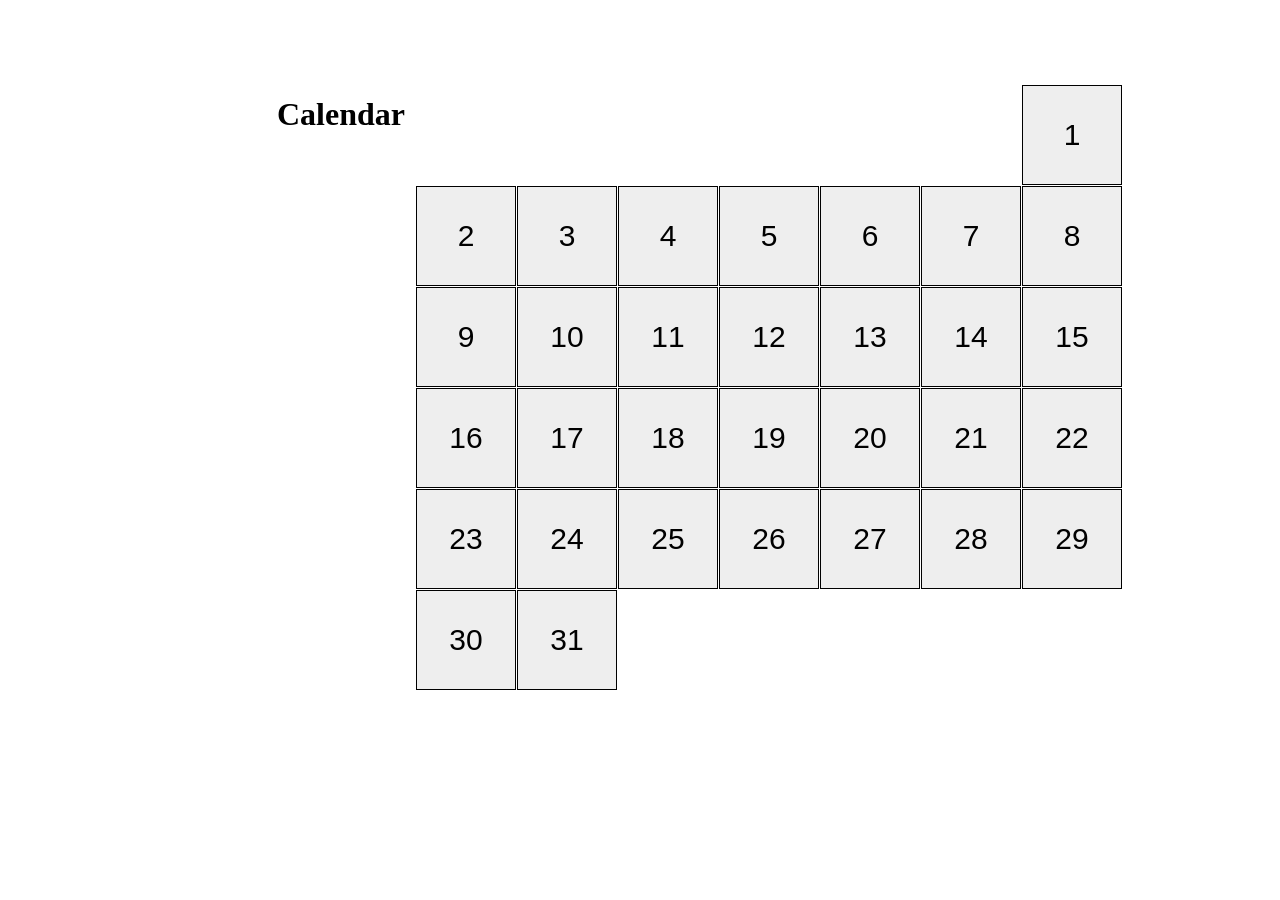
<file: index.html>
<!doctype html><html lang="en"><head><meta charset="utf-8"><meta name="viewport" content="width=device-width, initial-scale=1.0"><title>Calendar</title><link rel="stylesheet" href="index.36e88683.css"></head><body> <h1>Calendar</h1> <header> <div class="container"> <div class="calendar calendar--month-length-31 calendar--start-day-sun" data-qa="hover"> <div class="calendar__day"></div> <div class="calendar__day"></div> <div class="calendar__day"></div> <div class="calendar__day"></div> <div class="calendar__day"></div> <div class="calendar__day"></div> <div class="calendar__day"></div> <div class="calendar__day"></div> <div class="calendar__day"></div> <div class="calendar__day"></div> <div class="calendar__day"></div> <div class="calendar__day"></div> <div class="calendar__day"></div> <div class="calendar__day"></div> <div class="calendar__day"></div> <div class="calendar__day"></div> <div class="calendar__day"></div> <div class="calendar__day"></div> <div class="calendar__day"></div> <div class="calendar__day"></div> <div class="calendar__day"></div> <div class="calendar__day"></div> <div class="calendar__day"></div> <div class="calendar__day"></div> <div class="calendar__day"></div> <div class="calendar__day"></div> <div class="calendar__day"></div> <div class="calendar__day"></div> <div class="calendar__day"></div> <div class="calendar__day"></div> <div class="calendar__day"></div> </div> </div> </header> </body></html>
</file>
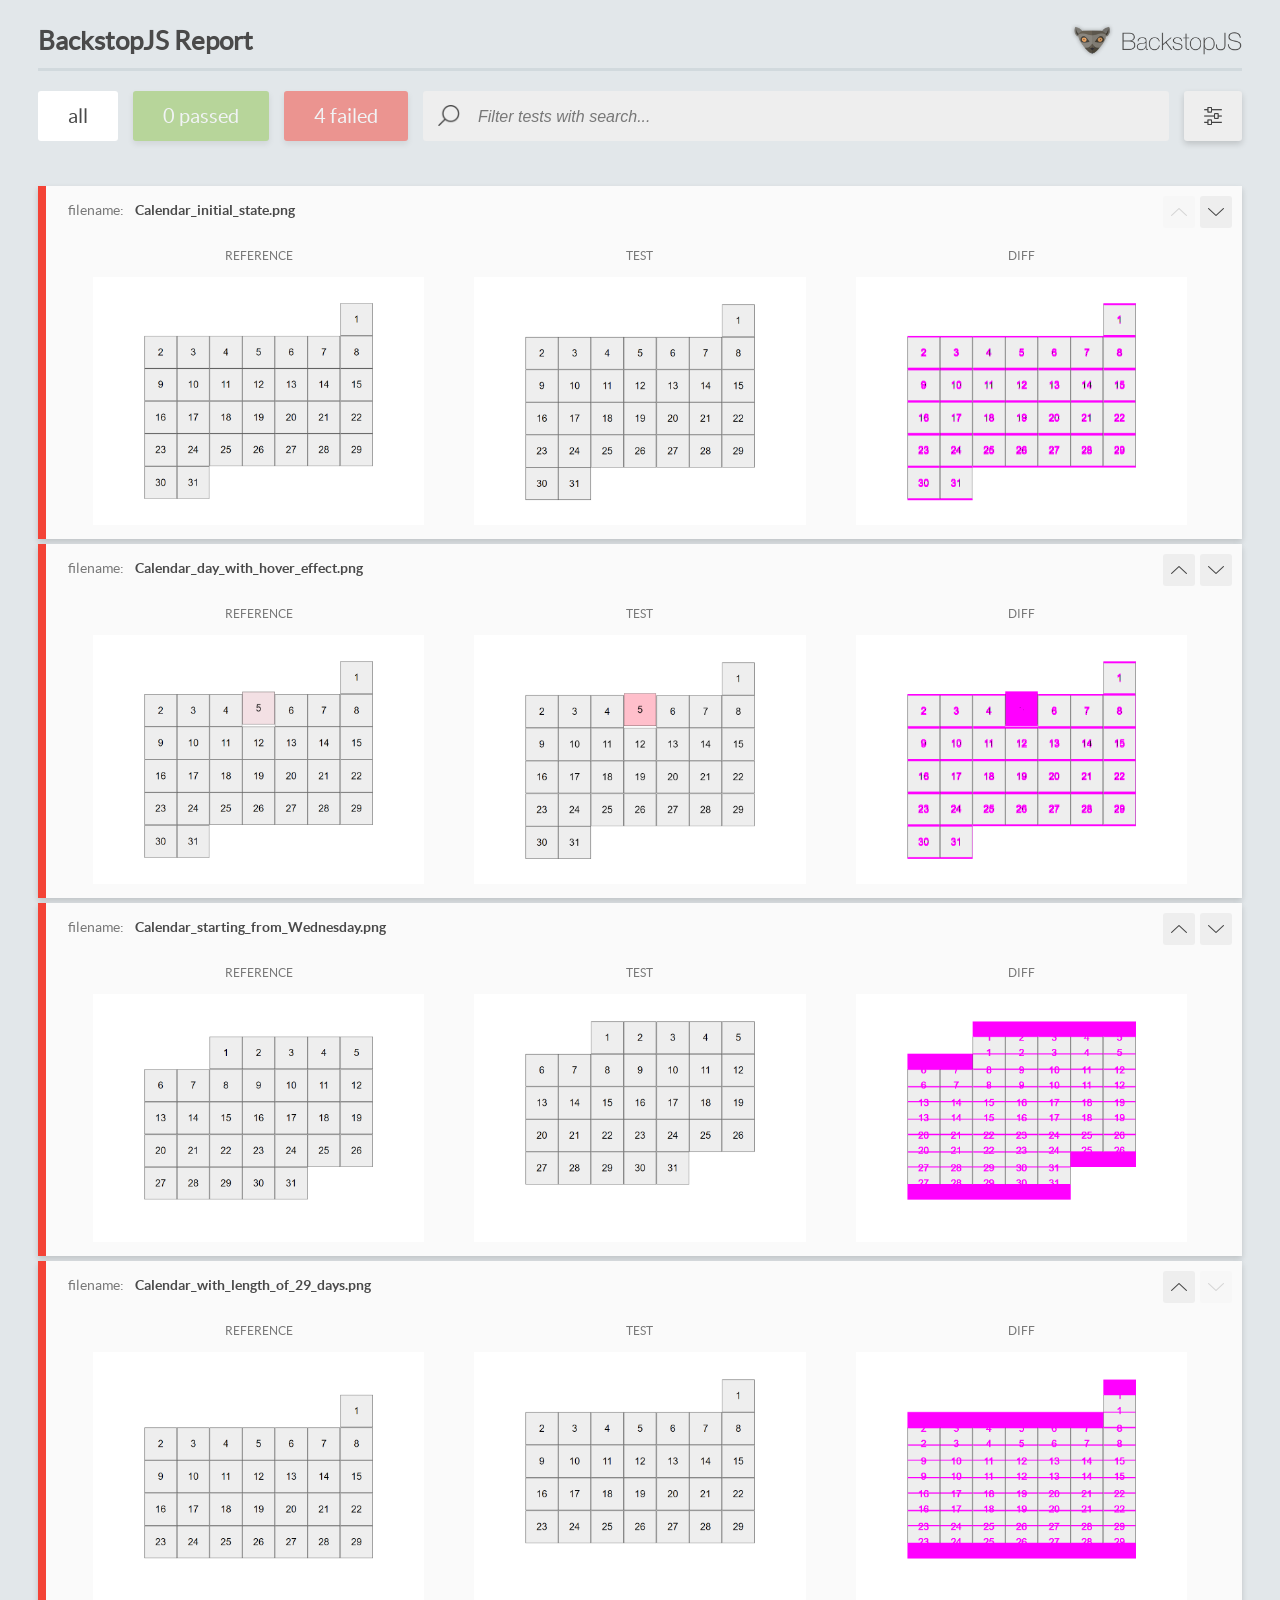
<file: report/html_report/index.html>
<!DOCTYPE html>
<html>
  <head>
    <meta charset="utf-8">
    <!-- Disable Cache -->
    <meta http-equiv="Cache-Control" content="no-cache, no-store, must-revalidate">
    <meta http-equiv="Pragma" content="no-cache">
    <meta http-equiv="Expires" content="0">

    <title>BackstopJS Report</title>

    <style>
      @font-face {
          font-family: 'latoregular';
          src: url('./assets/fonts/lato-regular-webfont.woff2') format('woff2'),
              url('./assets/fonts/lato-regular-webfont.woff') format('woff');
          font-weight: 400;
          font-style: normal;
      }
      @font-face {
          font-family: 'latobold';
          src: url('./assets/fonts/lato-bold-webfont.woff2') format('woff2'),
              url('./assets/fonts/lato-bold-webfont.woff') format('woff');
          font-weight: 700;
          font-style: normal;
      }

      .ReactModal__Body--open {
          overflow: hidden;
      }
      .ReactModal__Body--open .header {
        display: none;
      }

    </style>
  </head>
  <body style="background-color: #E2E7EA">
    <div id="root">

    </div>
    <script>
      function report (report) { // eslint-disable-line no-unused-vars
        window.tests = report;
      }
    </script>
    <script src="config.js"></script>
    <script src="index_bundle.js"></script>
  </body>
</html>
</file>
<file: index.36e88683.css>
html{margin:0;padding:0}body{align-content:center;gap:1px;max-width:726px;height:10vh;margin:75px auto;display:flex}.calendar{flex-wrap:wrap;align-content:center;gap:1px;width:726px;padding:10px;display:flex}.calendar__day{box-sizing:border-box;background-color:#eee;border:1px solid #000;width:100px;height:100px;transition:transform .5s;display:block;position:relative}.calendar__day:hover{cursor:pointer;background-color:#ffbfcb;transform:translateY(-20px)}.calendar__day:first-child:before{content:"1";font-family:Arial,Helvetica,sans-serif;font-size:30px;position:absolute;top:50%;left:50%;transform:translate(-50%,-50%)}.calendar__day:nth-child(2):before{content:"2";font-family:Arial,Helvetica,sans-serif;font-size:30px;position:absolute;top:50%;left:50%;transform:translate(-50%,-50%)}.calendar__day:nth-child(3):before{content:"3";font-family:Arial,Helvetica,sans-serif;font-size:30px;position:absolute;top:50%;left:50%;transform:translate(-50%,-50%)}.calendar__day:nth-child(4):before{content:"4";font-family:Arial,Helvetica,sans-serif;font-size:30px;position:absolute;top:50%;left:50%;transform:translate(-50%,-50%)}.calendar__day:nth-child(5):before{content:"5";font-family:Arial,Helvetica,sans-serif;font-size:30px;position:absolute;top:50%;left:50%;transform:translate(-50%,-50%)}.calendar__day:nth-child(6):before{content:"6";font-family:Arial,Helvetica,sans-serif;font-size:30px;position:absolute;top:50%;left:50%;transform:translate(-50%,-50%)}.calendar__day:nth-child(7):before{content:"7";font-family:Arial,Helvetica,sans-serif;font-size:30px;position:absolute;top:50%;left:50%;transform:translate(-50%,-50%)}.calendar__day:nth-child(8):before{content:"8";font-family:Arial,Helvetica,sans-serif;font-size:30px;position:absolute;top:50%;left:50%;transform:translate(-50%,-50%)}.calendar__day:nth-child(9):before{content:"9";font-family:Arial,Helvetica,sans-serif;font-size:30px;position:absolute;top:50%;left:50%;transform:translate(-50%,-50%)}.calendar__day:nth-child(10):before{content:"10";font-family:Arial,Helvetica,sans-serif;font-size:30px;position:absolute;top:50%;left:50%;transform:translate(-50%,-50%)}.calendar__day:nth-child(11):before{content:"11";font-family:Arial,Helvetica,sans-serif;font-size:30px;position:absolute;top:50%;left:50%;transform:translate(-50%,-50%)}.calendar__day:nth-child(12):before{content:"12";font-family:Arial,Helvetica,sans-serif;font-size:30px;position:absolute;top:50%;left:50%;transform:translate(-50%,-50%)}.calendar__day:nth-child(13):before{content:"13";font-family:Arial,Helvetica,sans-serif;font-size:30px;position:absolute;top:50%;left:50%;transform:translate(-50%,-50%)}.calendar__day:nth-child(14):before{content:"14";font-family:Arial,Helvetica,sans-serif;font-size:30px;position:absolute;top:50%;left:50%;transform:translate(-50%,-50%)}.calendar__day:nth-child(15):before{content:"15";font-family:Arial,Helvetica,sans-serif;font-size:30px;position:absolute;top:50%;left:50%;transform:translate(-50%,-50%)}.calendar__day:nth-child(16):before{content:"16";font-family:Arial,Helvetica,sans-serif;font-size:30px;position:absolute;top:50%;left:50%;transform:translate(-50%,-50%)}.calendar__day:nth-child(17):before{content:"17";font-family:Arial,Helvetica,sans-serif;font-size:30px;position:absolute;top:50%;left:50%;transform:translate(-50%,-50%)}.calendar__day:nth-child(18):before{content:"18";font-family:Arial,Helvetica,sans-serif;font-size:30px;position:absolute;top:50%;left:50%;transform:translate(-50%,-50%)}.calendar__day:nth-child(19):before{content:"19";font-family:Arial,Helvetica,sans-serif;font-size:30px;position:absolute;top:50%;left:50%;transform:translate(-50%,-50%)}.calendar__day:nth-child(20):before{content:"20";font-family:Arial,Helvetica,sans-serif;font-size:30px;position:absolute;top:50%;left:50%;transform:translate(-50%,-50%)}.calendar__day:nth-child(21):before{content:"21";font-family:Arial,Helvetica,sans-serif;font-size:30px;position:absolute;top:50%;left:50%;transform:translate(-50%,-50%)}.calendar__day:nth-child(22):before{content:"22";font-family:Arial,Helvetica,sans-serif;font-size:30px;position:absolute;top:50%;left:50%;transform:translate(-50%,-50%)}.calendar__day:nth-child(23):before{content:"23";font-family:Arial,Helvetica,sans-serif;font-size:30px;position:absolute;top:50%;left:50%;transform:translate(-50%,-50%)}.calendar__day:nth-child(24):before{content:"24";font-family:Arial,Helvetica,sans-serif;font-size:30px;position:absolute;top:50%;left:50%;transform:translate(-50%,-50%)}.calendar__day:nth-child(25):before{content:"25";font-family:Arial,Helvetica,sans-serif;font-size:30px;position:absolute;top:50%;left:50%;transform:translate(-50%,-50%)}.calendar__day:nth-child(26):before{content:"26";font-family:Arial,Helvetica,sans-serif;font-size:30px;position:absolute;top:50%;left:50%;transform:translate(-50%,-50%)}.calendar__day:nth-child(27):before{content:"27";font-family:Arial,Helvetica,sans-serif;font-size:30px;position:absolute;top:50%;left:50%;transform:translate(-50%,-50%)}.calendar__day:nth-child(28):before{content:"28";font-family:Arial,Helvetica,sans-serif;font-size:30px;position:absolute;top:50%;left:50%;transform:translate(-50%,-50%)}.calendar__day:nth-child(29):before{content:"29";font-family:Arial,Helvetica,sans-serif;font-size:30px;position:absolute;top:50%;left:50%;transform:translate(-50%,-50%)}.calendar__day:nth-child(30):before{content:"30";font-family:Arial,Helvetica,sans-serif;font-size:30px;position:absolute;top:50%;left:50%;transform:translate(-50%,-50%)}.calendar__day:nth-child(31):before{content:"31";font-family:Arial,Helvetica,sans-serif;font-size:30px;position:absolute;top:50%;left:50%;transform:translate(-50%,-50%)}.calendar--start-day-mon .calendar__day:first-child{margin-left:0}.calendar--start-day-tue .calendar__day:first-child{margin-left:101px}.calendar--start-day-wed .calendar__day:first-child{margin-left:202px}.calendar--start-day-thu .calendar__day:first-child{margin-left:303px}.calendar--start-day-fri .calendar__day:first-child{margin-left:404px}.calendar--start-day-sat .calendar__day:first-child{margin-left:505px}.calendar--start-day-sun .calendar__day:first-child{margin-left:606px}.calendar--month-length-28 .calendar__day:first-child:before{content:"1";position:absolute;top:50%;left:50%;transform:translate(-50%,-50%)}.calendar--month-length-28 .calendar__day:nth-child(2):before{content:"2";position:absolute;top:50%;left:50%;transform:translate(-50%,-50%)}.calendar--month-length-28 .calendar__day:nth-child(3):before{content:"3";position:absolute;top:50%;left:50%;transform:translate(-50%,-50%)}.calendar--month-length-28 .calendar__day:nth-child(4):before{content:"4";position:absolute;top:50%;left:50%;transform:translate(-50%,-50%)}.calendar--month-length-28 .calendar__day:nth-child(5):before{content:"5";position:absolute;top:50%;left:50%;transform:translate(-50%,-50%)}.calendar--month-length-28 .calendar__day:nth-child(6):before{content:"6";position:absolute;top:50%;left:50%;transform:translate(-50%,-50%)}.calendar--month-length-28 .calendar__day:nth-child(7):before{content:"7";position:absolute;top:50%;left:50%;transform:translate(-50%,-50%)}.calendar--month-length-28 .calendar__day:nth-child(8):before{content:"8";position:absolute;top:50%;left:50%;transform:translate(-50%,-50%)}.calendar--month-length-28 .calendar__day:nth-child(9):before{content:"9";position:absolute;top:50%;left:50%;transform:translate(-50%,-50%)}.calendar--month-length-28 .calendar__day:nth-child(10):before{content:"10";position:absolute;top:50%;left:50%;transform:translate(-50%,-50%)}.calendar--month-length-28 .calendar__day:nth-child(11):before{content:"11";position:absolute;top:50%;left:50%;transform:translate(-50%,-50%)}.calendar--month-length-28 .calendar__day:nth-child(12):before{content:"12";position:absolute;top:50%;left:50%;transform:translate(-50%,-50%)}.calendar--month-length-28 .calendar__day:nth-child(13):before{content:"13";position:absolute;top:50%;left:50%;transform:translate(-50%,-50%)}.calendar--month-length-28 .calendar__day:nth-child(14):before{content:"14";position:absolute;top:50%;left:50%;transform:translate(-50%,-50%)}.calendar--month-length-28 .calendar__day:nth-child(15):before{content:"15";position:absolute;top:50%;left:50%;transform:translate(-50%,-50%)}.calendar--month-length-28 .calendar__day:nth-child(16):before{content:"16";position:absolute;top:50%;left:50%;transform:translate(-50%,-50%)}.calendar--month-length-28 .calendar__day:nth-child(17):before{content:"17";position:absolute;top:50%;left:50%;transform:translate(-50%,-50%)}.calendar--month-length-28 .calendar__day:nth-child(18):before{content:"18";position:absolute;top:50%;left:50%;transform:translate(-50%,-50%)}.calendar--month-length-28 .calendar__day:nth-child(19):before{content:"19";position:absolute;top:50%;left:50%;transform:translate(-50%,-50%)}.calendar--month-length-28 .calendar__day:nth-child(20):before{content:"20";position:absolute;top:50%;left:50%;transform:translate(-50%,-50%)}.calendar--month-length-28 .calendar__day:nth-child(21):before{content:"21";position:absolute;top:50%;left:50%;transform:translate(-50%,-50%)}.calendar--month-length-28 .calendar__day:nth-child(22):before{content:"22";position:absolute;top:50%;left:50%;transform:translate(-50%,-50%)}.calendar--month-length-28 .calendar__day:nth-child(23):before{content:"23";position:absolute;top:50%;left:50%;transform:translate(-50%,-50%)}.calendar--month-length-28 .calendar__day:nth-child(24):before{content:"24";position:absolute;top:50%;left:50%;transform:translate(-50%,-50%)}.calendar--month-length-28 .calendar__day:nth-child(25):before{content:"25";position:absolute;top:50%;left:50%;transform:translate(-50%,-50%)}.calendar--month-length-28 .calendar__day:nth-child(26):before{content:"26";position:absolute;top:50%;left:50%;transform:translate(-50%,-50%)}.calendar--month-length-28 .calendar__day:nth-child(27):before{content:"27";position:absolute;top:50%;left:50%;transform:translate(-50%,-50%)}.calendar--month-length-28 .calendar__day:nth-child(28):before{content:"28";position:absolute;top:50%;left:50%;transform:translate(-50%,-50%)}.calendar--month-length-28 .calendar__day:nth-child(n+29){display:none}.calendar--month-length-29 .calendar__day:first-child:before{content:"1";position:absolute;top:50%;left:50%;transform:translate(-50%,-50%)}.calendar--month-length-29 .calendar__day:nth-child(2):before{content:"2";position:absolute;top:50%;left:50%;transform:translate(-50%,-50%)}.calendar--month-length-29 .calendar__day:nth-child(3):before{content:"3";position:absolute;top:50%;left:50%;transform:translate(-50%,-50%)}.calendar--month-length-29 .calendar__day:nth-child(4):before{content:"4";position:absolute;top:50%;left:50%;transform:translate(-50%,-50%)}.calendar--month-length-29 .calendar__day:nth-child(5):before{content:"5";position:absolute;top:50%;left:50%;transform:translate(-50%,-50%)}.calendar--month-length-29 .calendar__day:nth-child(6):before{content:"6";position:absolute;top:50%;left:50%;transform:translate(-50%,-50%)}.calendar--month-length-29 .calendar__day:nth-child(7):before{content:"7";position:absolute;top:50%;left:50%;transform:translate(-50%,-50%)}.calendar--month-length-29 .calendar__day:nth-child(8):before{content:"8";position:absolute;top:50%;left:50%;transform:translate(-50%,-50%)}.calendar--month-length-29 .calendar__day:nth-child(9):before{content:"9";position:absolute;top:50%;left:50%;transform:translate(-50%,-50%)}.calendar--month-length-29 .calendar__day:nth-child(10):before{content:"10";position:absolute;top:50%;left:50%;transform:translate(-50%,-50%)}.calendar--month-length-29 .calendar__day:nth-child(11):before{content:"11";position:absolute;top:50%;left:50%;transform:translate(-50%,-50%)}.calendar--month-length-29 .calendar__day:nth-child(12):before{content:"12";position:absolute;top:50%;left:50%;transform:translate(-50%,-50%)}.calendar--month-length-29 .calendar__day:nth-child(13):before{content:"13";position:absolute;top:50%;left:50%;transform:translate(-50%,-50%)}.calendar--month-length-29 .calendar__day:nth-child(14):before{content:"14";position:absolute;top:50%;left:50%;transform:translate(-50%,-50%)}.calendar--month-length-29 .calendar__day:nth-child(15):before{content:"15";position:absolute;top:50%;left:50%;transform:translate(-50%,-50%)}.calendar--month-length-29 .calendar__day:nth-child(16):before{content:"16";position:absolute;top:50%;left:50%;transform:translate(-50%,-50%)}.calendar--month-length-29 .calendar__day:nth-child(17):before{content:"17";position:absolute;top:50%;left:50%;transform:translate(-50%,-50%)}.calendar--month-length-29 .calendar__day:nth-child(18):before{content:"18";position:absolute;top:50%;left:50%;transform:translate(-50%,-50%)}.calendar--month-length-29 .calendar__day:nth-child(19):before{content:"19";position:absolute;top:50%;left:50%;transform:translate(-50%,-50%)}.calendar--month-length-29 .calendar__day:nth-child(20):before{content:"20";position:absolute;top:50%;left:50%;transform:translate(-50%,-50%)}.calendar--month-length-29 .calendar__day:nth-child(21):before{content:"21";position:absolute;top:50%;left:50%;transform:translate(-50%,-50%)}.calendar--month-length-29 .calendar__day:nth-child(22):before{content:"22";position:absolute;top:50%;left:50%;transform:translate(-50%,-50%)}.calendar--month-length-29 .calendar__day:nth-child(23):before{content:"23";position:absolute;top:50%;left:50%;transform:translate(-50%,-50%)}.calendar--month-length-29 .calendar__day:nth-child(24):before{content:"24";position:absolute;top:50%;left:50%;transform:translate(-50%,-50%)}.calendar--month-length-29 .calendar__day:nth-child(25):before{content:"25";position:absolute;top:50%;left:50%;transform:translate(-50%,-50%)}.calendar--month-length-29 .calendar__day:nth-child(26):before{content:"26";position:absolute;top:50%;left:50%;transform:translate(-50%,-50%)}.calendar--month-length-29 .calendar__day:nth-child(27):before{content:"27";position:absolute;top:50%;left:50%;transform:translate(-50%,-50%)}.calendar--month-length-29 .calendar__day:nth-child(28):before{content:"28";position:absolute;top:50%;left:50%;transform:translate(-50%,-50%)}.calendar--month-length-29 .calendar__day:nth-child(29):before{content:"29";position:absolute;top:50%;left:50%;transform:translate(-50%,-50%)}.calendar--month-length-29 .calendar__day:nth-child(n+30){display:none}.calendar--month-length-30 .calendar__day:first-child:before{content:"1";position:absolute;top:50%;left:50%;transform:translate(-50%,-50%)}.calendar--month-length-30 .calendar__day:nth-child(2):before{content:"2";position:absolute;top:50%;left:50%;transform:translate(-50%,-50%)}.calendar--month-length-30 .calendar__day:nth-child(3):before{content:"3";position:absolute;top:50%;left:50%;transform:translate(-50%,-50%)}.calendar--month-length-30 .calendar__day:nth-child(4):before{content:"4";position:absolute;top:50%;left:50%;transform:translate(-50%,-50%)}.calendar--month-length-30 .calendar__day:nth-child(5):before{content:"5";position:absolute;top:50%;left:50%;transform:translate(-50%,-50%)}.calendar--month-length-30 .calendar__day:nth-child(6):before{content:"6";position:absolute;top:50%;left:50%;transform:translate(-50%,-50%)}.calendar--month-length-30 .calendar__day:nth-child(7):before{content:"7";position:absolute;top:50%;left:50%;transform:translate(-50%,-50%)}.calendar--month-length-30 .calendar__day:nth-child(8):before{content:"8";position:absolute;top:50%;left:50%;transform:translate(-50%,-50%)}.calendar--month-length-30 .calendar__day:nth-child(9):before{content:"9";position:absolute;top:50%;left:50%;transform:translate(-50%,-50%)}.calendar--month-length-30 .calendar__day:nth-child(10):before{content:"10";position:absolute;top:50%;left:50%;transform:translate(-50%,-50%)}.calendar--month-length-30 .calendar__day:nth-child(11):before{content:"11";position:absolute;top:50%;left:50%;transform:translate(-50%,-50%)}.calendar--month-length-30 .calendar__day:nth-child(12):before{content:"12";position:absolute;top:50%;left:50%;transform:translate(-50%,-50%)}.calendar--month-length-30 .calendar__day:nth-child(13):before{content:"13";position:absolute;top:50%;left:50%;transform:translate(-50%,-50%)}.calendar--month-length-30 .calendar__day:nth-child(14):before{content:"14";position:absolute;top:50%;left:50%;transform:translate(-50%,-50%)}.calendar--month-length-30 .calendar__day:nth-child(15):before{content:"15";position:absolute;top:50%;left:50%;transform:translate(-50%,-50%)}.calendar--month-length-30 .calendar__day:nth-child(16):before{content:"16";position:absolute;top:50%;left:50%;transform:translate(-50%,-50%)}.calendar--month-length-30 .calendar__day:nth-child(17):before{content:"17";position:absolute;top:50%;left:50%;transform:translate(-50%,-50%)}.calendar--month-length-30 .calendar__day:nth-child(18):before{content:"18";position:absolute;top:50%;left:50%;transform:translate(-50%,-50%)}.calendar--month-length-30 .calendar__day:nth-child(19):before{content:"19";position:absolute;top:50%;left:50%;transform:translate(-50%,-50%)}.calendar--month-length-30 .calendar__day:nth-child(20):before{content:"20";position:absolute;top:50%;left:50%;transform:translate(-50%,-50%)}.calendar--month-length-30 .calendar__day:nth-child(21):before{content:"21";position:absolute;top:50%;left:50%;transform:translate(-50%,-50%)}.calendar--month-length-30 .calendar__day:nth-child(22):before{content:"22";position:absolute;top:50%;left:50%;transform:translate(-50%,-50%)}.calendar--month-length-30 .calendar__day:nth-child(23):before{content:"23";position:absolute;top:50%;left:50%;transform:translate(-50%,-50%)}.calendar--month-length-30 .calendar__day:nth-child(24):before{content:"24";position:absolute;top:50%;left:50%;transform:translate(-50%,-50%)}.calendar--month-length-30 .calendar__day:nth-child(25):before{content:"25";position:absolute;top:50%;left:50%;transform:translate(-50%,-50%)}.calendar--month-length-30 .calendar__day:nth-child(26):before{content:"26";position:absolute;top:50%;left:50%;transform:translate(-50%,-50%)}.calendar--month-length-30 .calendar__day:nth-child(27):before{content:"27";position:absolute;top:50%;left:50%;transform:translate(-50%,-50%)}.calendar--month-length-30 .calendar__day:nth-child(28):before{content:"28";position:absolute;top:50%;left:50%;transform:translate(-50%,-50%)}.calendar--month-length-30 .calendar__day:nth-child(29):before{content:"29";position:absolute;top:50%;left:50%;transform:translate(-50%,-50%)}.calendar--month-length-30 .calendar__day:nth-child(30):before{content:"30";position:absolute;top:50%;left:50%;transform:translate(-50%,-50%)}.calendar--month-length-30 .calendar__day:nth-child(n+31){display:none}.calendar--month-length-31 .calendar__day:first-child:before{content:"1";position:absolute;top:50%;left:50%;transform:translate(-50%,-50%)}.calendar--month-length-31 .calendar__day:nth-child(2):before{content:"2";position:absolute;top:50%;left:50%;transform:translate(-50%,-50%)}.calendar--month-length-31 .calendar__day:nth-child(3):before{content:"3";position:absolute;top:50%;left:50%;transform:translate(-50%,-50%)}.calendar--month-length-31 .calendar__day:nth-child(4):before{content:"4";position:absolute;top:50%;left:50%;transform:translate(-50%,-50%)}.calendar--month-length-31 .calendar__day:nth-child(5):before{content:"5";position:absolute;top:50%;left:50%;transform:translate(-50%,-50%)}.calendar--month-length-31 .calendar__day:nth-child(6):before{content:"6";position:absolute;top:50%;left:50%;transform:translate(-50%,-50%)}.calendar--month-length-31 .calendar__day:nth-child(7):before{content:"7";position:absolute;top:50%;left:50%;transform:translate(-50%,-50%)}.calendar--month-length-31 .calendar__day:nth-child(8):before{content:"8";position:absolute;top:50%;left:50%;transform:translate(-50%,-50%)}.calendar--month-length-31 .calendar__day:nth-child(9):before{content:"9";position:absolute;top:50%;left:50%;transform:translate(-50%,-50%)}.calendar--month-length-31 .calendar__day:nth-child(10):before{content:"10";position:absolute;top:50%;left:50%;transform:translate(-50%,-50%)}.calendar--month-length-31 .calendar__day:nth-child(11):before{content:"11";position:absolute;top:50%;left:50%;transform:translate(-50%,-50%)}.calendar--month-length-31 .calendar__day:nth-child(12):before{content:"12";position:absolute;top:50%;left:50%;transform:translate(-50%,-50%)}.calendar--month-length-31 .calendar__day:nth-child(13):before{content:"13";position:absolute;top:50%;left:50%;transform:translate(-50%,-50%)}.calendar--month-length-31 .calendar__day:nth-child(14):before{content:"14";position:absolute;top:50%;left:50%;transform:translate(-50%,-50%)}.calendar--month-length-31 .calendar__day:nth-child(15):before{content:"15";position:absolute;top:50%;left:50%;transform:translate(-50%,-50%)}.calendar--month-length-31 .calendar__day:nth-child(16):before{content:"16";position:absolute;top:50%;left:50%;transform:translate(-50%,-50%)}.calendar--month-length-31 .calendar__day:nth-child(17):before{content:"17";position:absolute;top:50%;left:50%;transform:translate(-50%,-50%)}.calendar--month-length-31 .calendar__day:nth-child(18):before{content:"18";position:absolute;top:50%;left:50%;transform:translate(-50%,-50%)}.calendar--month-length-31 .calendar__day:nth-child(19):before{content:"19";position:absolute;top:50%;left:50%;transform:translate(-50%,-50%)}.calendar--month-length-31 .calendar__day:nth-child(20):before{content:"20";position:absolute;top:50%;left:50%;transform:translate(-50%,-50%)}.calendar--month-length-31 .calendar__day:nth-child(21):before{content:"21";position:absolute;top:50%;left:50%;transform:translate(-50%,-50%)}.calendar--month-length-31 .calendar__day:nth-child(22):before{content:"22";position:absolute;top:50%;left:50%;transform:translate(-50%,-50%)}.calendar--month-length-31 .calendar__day:nth-child(23):before{content:"23";position:absolute;top:50%;left:50%;transform:translate(-50%,-50%)}.calendar--month-length-31 .calendar__day:nth-child(24):before{content:"24";position:absolute;top:50%;left:50%;transform:translate(-50%,-50%)}.calendar--month-length-31 .calendar__day:nth-child(25):before{content:"25";position:absolute;top:50%;left:50%;transform:translate(-50%,-50%)}.calendar--month-length-31 .calendar__day:nth-child(26):before{content:"26";position:absolute;top:50%;left:50%;transform:translate(-50%,-50%)}.calendar--month-length-31 .calendar__day:nth-child(27):before{content:"27";position:absolute;top:50%;left:50%;transform:translate(-50%,-50%)}.calendar--month-length-31 .calendar__day:nth-child(28):before{content:"28";position:absolute;top:50%;left:50%;transform:translate(-50%,-50%)}.calendar--month-length-31 .calendar__day:nth-child(29):before{content:"29";position:absolute;top:50%;left:50%;transform:translate(-50%,-50%)}.calendar--month-length-31 .calendar__day:nth-child(30):before{content:"30";position:absolute;top:50%;left:50%;transform:translate(-50%,-50%)}.calendar--month-length-31 .calendar__day:nth-child(31):before{content:"31";position:absolute;top:50%;left:50%;transform:translate(-50%,-50%)}.calendar--month-length-31 .calendar__day:nth-child(n+32){display:none}
/*# sourceMappingURL=index.36e88683.css.map */
</file>
